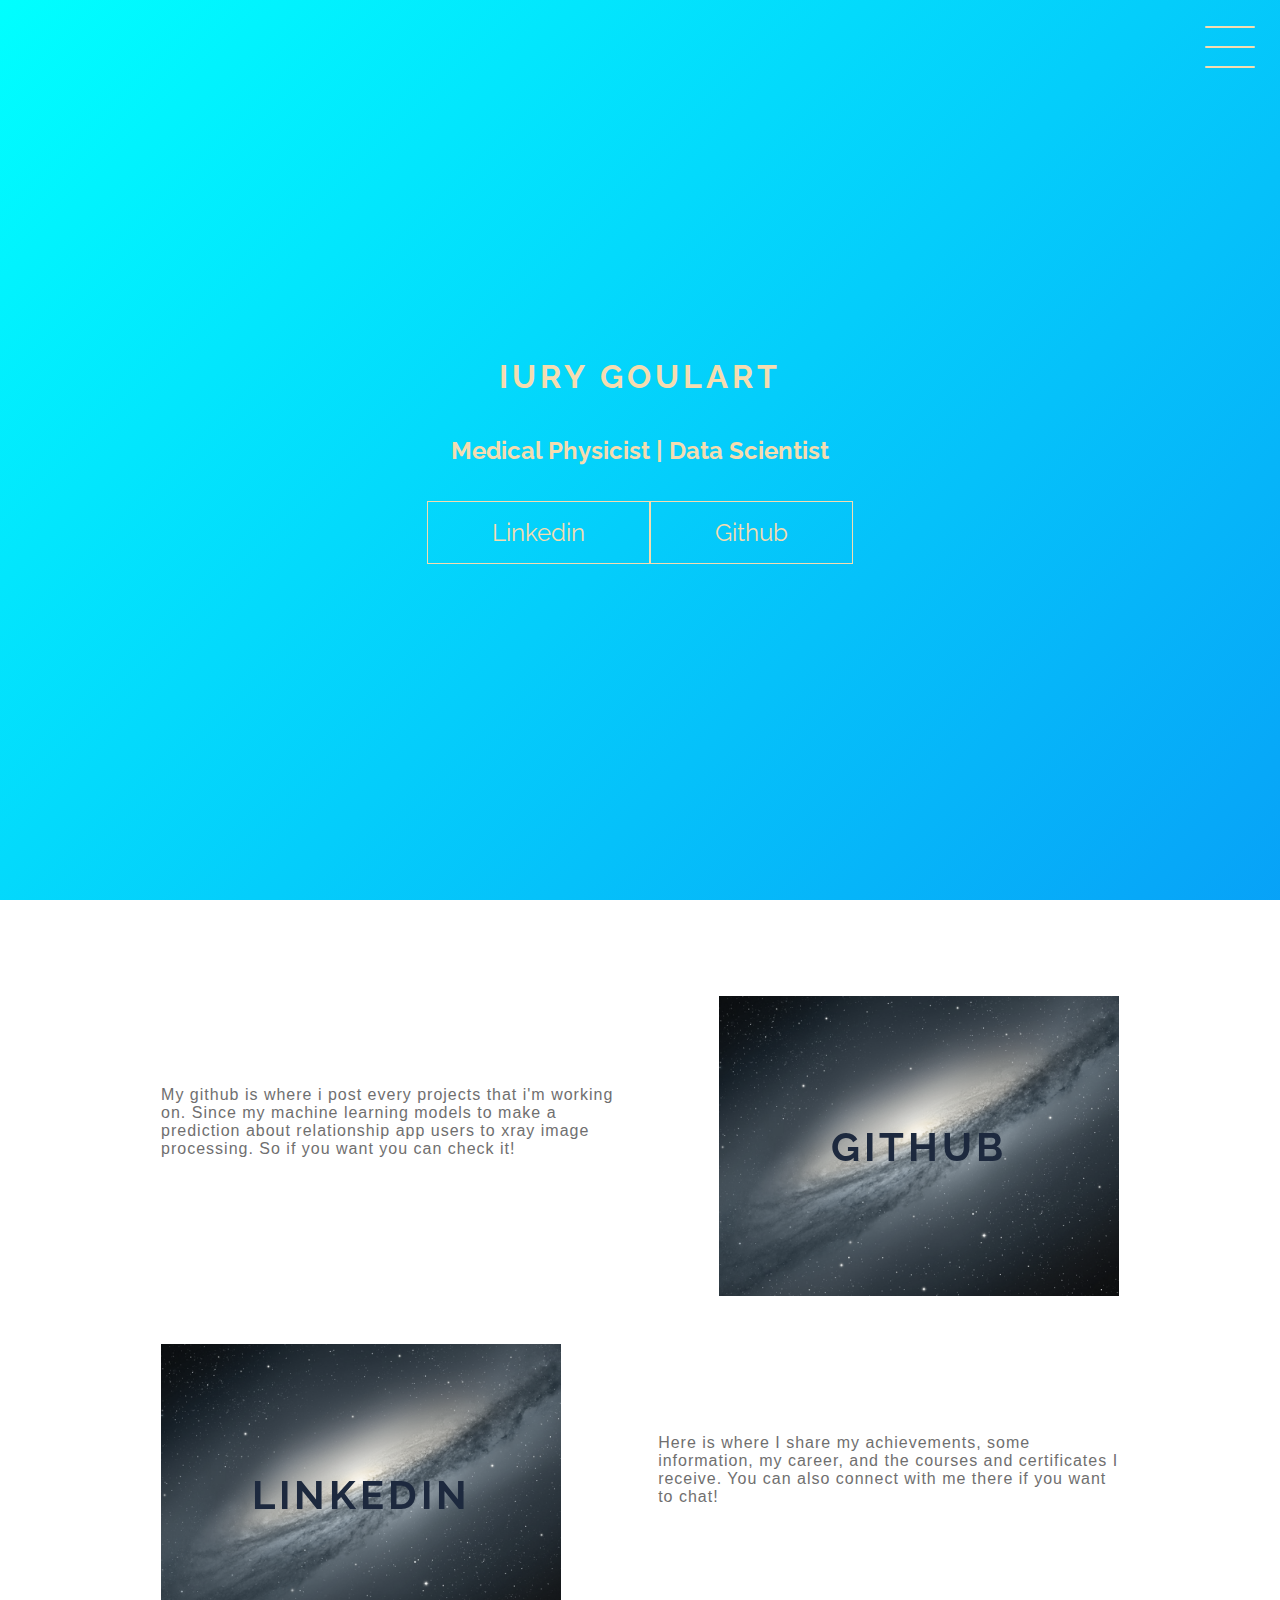
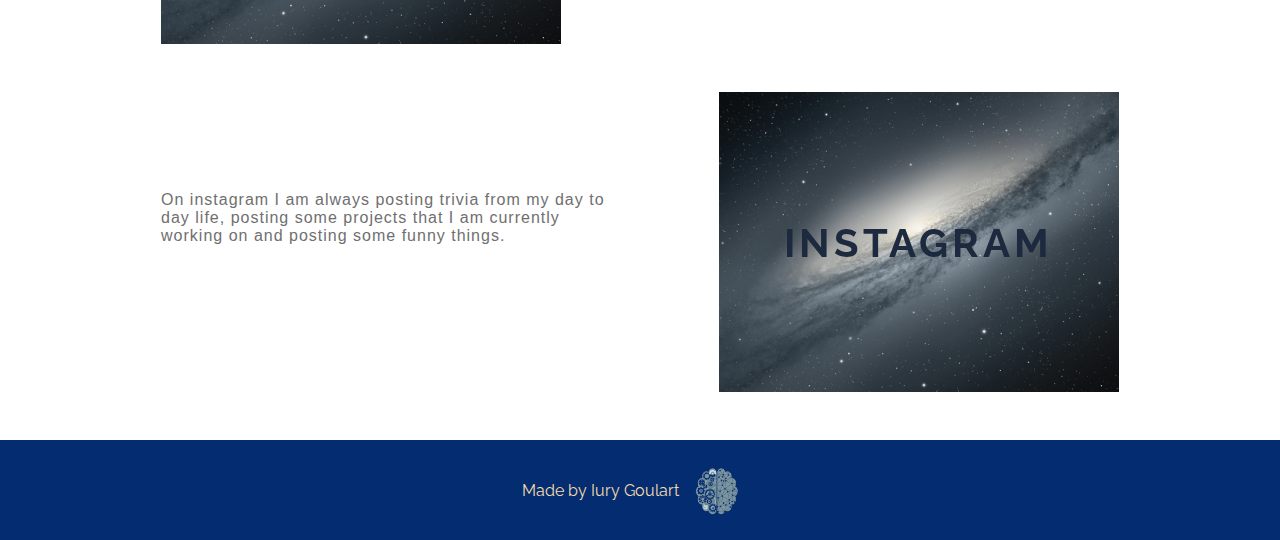
<file: index.html>
<!DOCTYPE html>
<html lang="en">
    <head>
        <!-- Google Tag Manager -->
        <script async src="https://www.googletagmanager.com/gtag/js?id=G-9E26P7NMKH"></script>
        <script>  
            window.dataLayer = window.dataLayer || [];
          function gtag(){dataLayer.push(arguments);}
          gtag('js', new Date());

          gtag('config', 'G-9E26P7NMKH');
        </script>
        <!-- End Google Tag Manager -->
        <meta charset="UTF-8">
        <meta name="viewport" content="width=device-width, initial-scale=1.0">
        <link rel="stylesheet" href="style.css">
        <title>Document</title>
    </head>
    <body>
        <!-- Google Tag Manager (noscript) -->
        <noscript>
            <iframe src="https://www.googletagmanager.com/ns.html?id=GTM-M9R5QG7L"
            height="0" width="0" style="display:none;visibility:hidden"></iframe>
        </noscript>
        <!-- End Google Tag Manager (noscript) -->
        <header class="header-wrapper">
            <div class="header">
                <div class="checkbox-container">
                    <div class="checkbox-wrapper">
                        <input type="checkbox" id="toggle">
                        <label class="checkbox" for="toggle">
                            <div class="trace"></div>
                            <div class="trace"></div>
                            <div class="trace"></div>
                        </label>
                        <div class="menu"></div>
                        <nav class="menu-items">
                            <ul>
                                <li>
                                    <a href="https://iurygoulart23.github.io/">Home</a>
                                </li>
                                <li>
                                    <a href="about-page.html">About me</a>
                                </li>
                                <li>
                                    <a href="https://github.com/iurygoulart23?tab=repositories">Projects</a>
                                </li>
                            </ul>
                        </nav>
                    </div>
                </div>
            </div>
            <h1>Iury Goulart</h1>
            <h2>Medical Physicist  |  Data Scientist</h2>
            <div class="social-media">
                <a href="https://www.linkedin.com/in/iury-goulart-da-fonseca-634819187/">Linkedin</a>
                <a href="https://github.com/iurygoulart23">Github</a>
            </div>
        </header>
        <main class="container">
            <div class="card-container">
                <div class="card-text">
                    My github is where i post every projects that i'm working on. Since my machine learning models to make a prediction about relationship app users to xray image processing. So if you want you can check it!
                </div>
                <div style="cursor: pointer;" onclick="window.location='http://github.com/iurygoulart23';" class="card">
                <div class="card-wrapper">
                        <h2>Github</h2>
                        <p>See my projects</p>
                    </div>
                </div>
            </div>
            <div class="card-container">
                <div style="cursor: pointer;" onclick="window.location='http://linkedin.com/in/iury-goulart-da-fonseca-634819187';" class="card">
                    <div class="card-wrapper">
                        <h2>Linkedin</h2>
                        <p>Follow my career</p>
                    </div>
                </div>
                <div class="card-text">
                    Here is where I share my achievements, some information, my career, and the courses and certificates I receive. You can also connect with me there if you want to chat!
                </div>
            </div>
            <div class="card-container">
                <div class="card-text">
                    On instagram I am always posting trivia from my day to day life, posting some projects that I am currently working on and posting some funny things.
                </div>
                <div style="cursor: pointer;" onclick="window.location='http://instagram.com/iurygoulart';" class="card">
                    <div class="card-wrapper">
                        <h2>Instagram</h2>
                        <p>Or more of my daily life</p>
                    </div>
                </div>
            </div>
        </main>
        <footer class="footer">
            Made by Iury Goulart 
            <img src="images/footer portfolio.png" width="80" height="80" alt="gray neural network image">
            </img>
        </footer>
     
    </body>
</html>
</file>
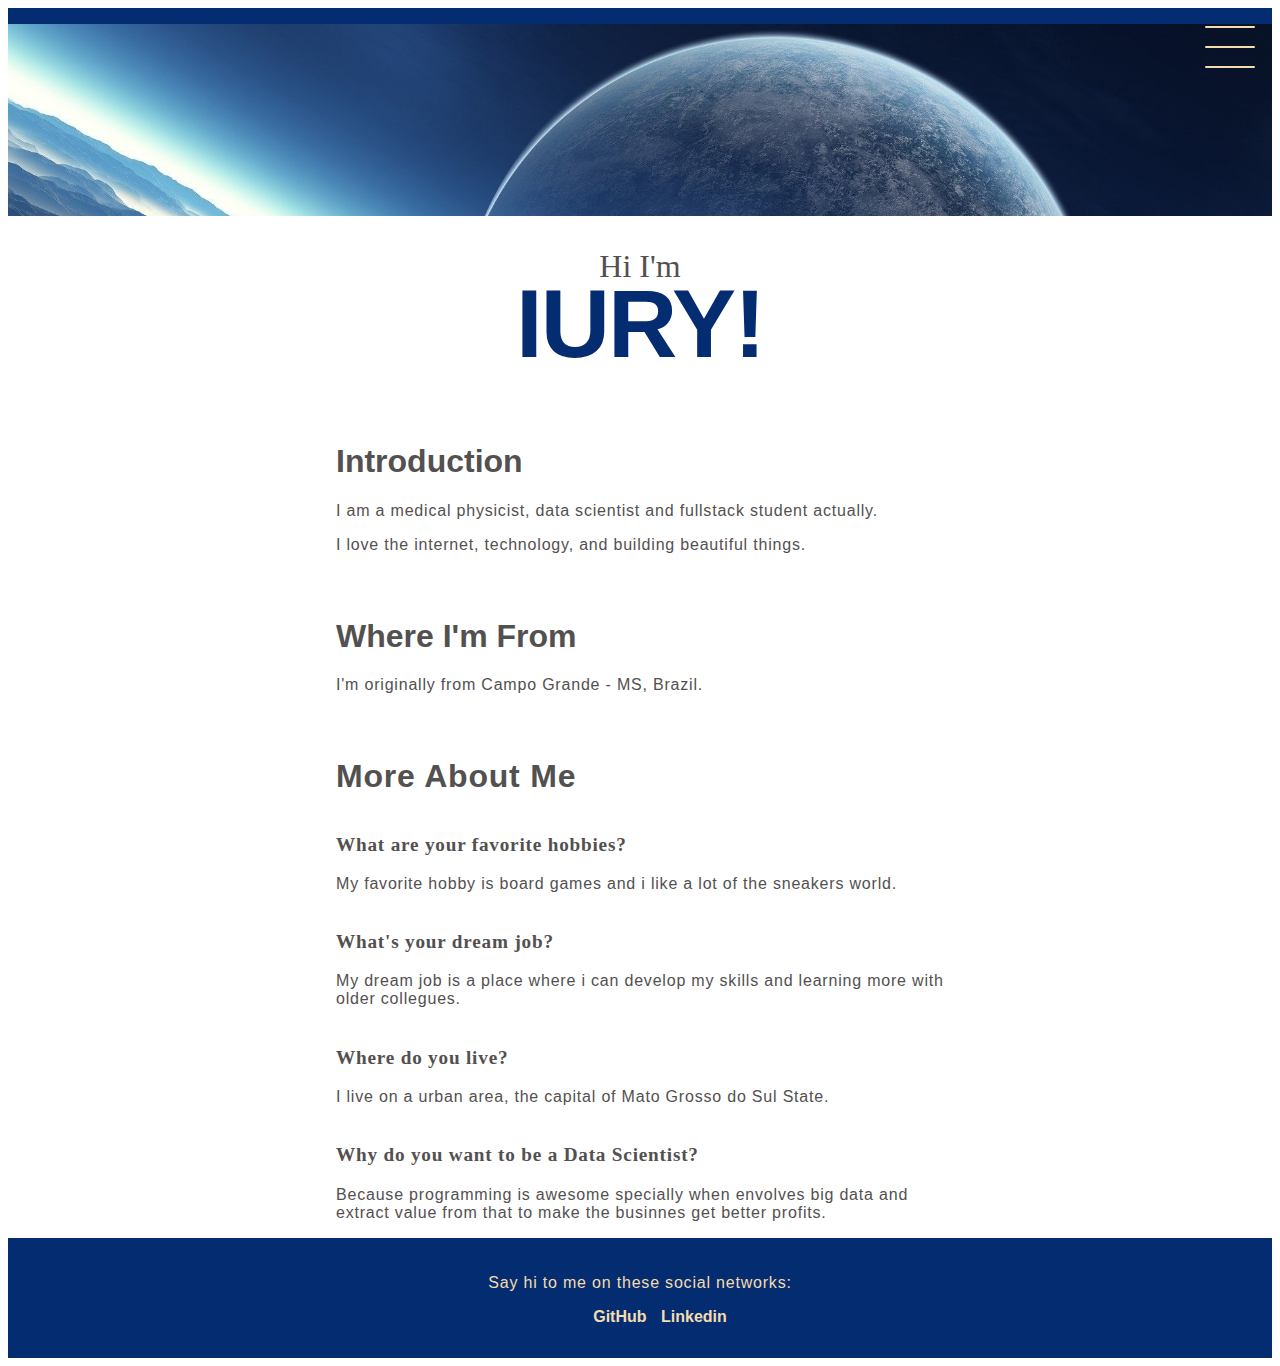
<file: about-page.html>
<!DOCTYPE html>
<html lang="eng">
    <header class='masthead'>
        <meta charset="UTF-8">
        <meta name="viewport" content="width=device-width, initial-scale=1.0">
        <link rel="stylesheet" href="about-style.css">
    </header>
    <header>
        <input type="checkbox" id="toggle">
            <label class="checkbox" for="toggle">
                <div class="trace"></div>
                <div class="trace"></div>
                <div class="trace"></div>
            </label>
        <div class="menu"></div>
        <nav class="menu-items">
            <ul>
                <li>
                    <a href="https://iurygoulart23.github.io/">Home</a>
                </li>
                <li>
                    <a href="about-page.html">About me</a>
                </li>
                <li>
                    <a href="https://github.com/iurygoulart23?tab=repositories">Projects</a>
                </li>
            </ul>
        </nav>
        <p class='masthead-intro'>Hi I'm</p>
        <h1 class='masthead-heading'>Iury!</h1>
    </header>
      <section class="introduction-section">
          <h1>Introduction</h1>
          <p>I am a medical physicist, data scientist and fullstack student actually.</p>
          <p>I love the internet, technology, and building beautiful things.</p>
      </section>
      <section class="location-section">
          <h1>Where I'm From</h1>
          <p>I'm originally from Campo Grande - MS, Brazil. </p>
      </section>
      <section class="questions-section">
          <h1>More About Me</h1>
          <h2>What are your favorite hobbies?</h2>
          <p>My favorite hobby is board games and i like a lot of the sneakers world.</p>
          <h2>What's your dream job?</h2>
          <p>My dream job is a place where i can develop my skills and learning more with older collegues.</p>
          <h2>Where do you live?</h2>
          <p>I live on a urban area, the capital of Mato Grosso do Sul State.</p>
          <h2>Why do you want to be a Data Scientist?</h2>
          <p>Because programming is awesome specially when envolves big data and extract value from that to make the businnes get better profits.</p>
      </section>
      
      <footer class="content-footer">
          <p>Say hi to me on these social networks:</p>
          <ul class="social">
              <li><a class="css-is-deranged" href="https://github.com/iurygoulart23">GitHub</a></li>
              <li><a class="css-is-deranged" href="https://www.linkedin.com/in/iury-goulart-da-fonseca-634819187/">Linkedin</a></li>
          </ul>
        
      </footer>
</html>
</file>
<file: style.css>
@import url('https://fonts.googleapis.com/css2?family=Raleway:ital,wght@1,100&display=swap');

body {
    padding: 0;
    margin: 0;
    color: rgb(245, 220, 175);
    font-family: 'Raleway', sans-serif;
}

.header-wrapper {
    height: 100vh;
    width: 100%;
    background: linear-gradient(-45deg, #5615ab, #042c70, #0a83f5, #00ffff);
    background-size: 400% 400%;
    display: flex;
    flex-direction: column;
    align-items: center;
    justify-content: center;
    position: relative;
    animation: backgroundtransition 8s ease-in-out infinite;
}

h1 {
    text-transform: uppercase;
    letter-spacing: 4px;
}

.social-media {
    margin-top: 1rem;
    display: flex;
}

.social-media a {
    text-decoration: none;
    color: rgb(245, 220, 175);
    font-size: 24px;
    padding: 1rem 4rem;
    border: 1px solid rgb(245, 220, 175);
    min-width: 4rem;
    display: flex;
    justify-content: center;
    align-items: center;
    transition: .5s cubic-bezier(0.55, 0.025, 0.675, 0.97);
}

a:hover {
    color: #042c70;
    background-color: rgb(245, 220, 175);

}

@keyframes backgroundtransition {
    0% {
        background-position: 0% 80%;
    }
    50% {
        background-position: 80% 100%;
    }
    100% {
        background-position: 0% 90%;
    }
}

/* MENU HAMBURGER */
.checkbox-container {
    display: flex;
    justify-content: center;
    align-items: center;
}

.checkbox {
    height: 100px;
    width: 100px;
    position: absolute;
    top: 0;
    right: 0;
    display: flex;
    justify-content: center;
    cursor: pointer;
    z-index: 9999;
    transition: 400ms ease-in-out 0s;
}

.checkbox .trace {
    width: 50px;
    height: 2px;
    background-color: rgb(245, 220, 175);
    position: absolute;
    border-radius: 4px;
    transition: 0.5s ease-in-out;
}

.checkbox .trace:nth-child(1) {
    top: 26px;
    transform: rotate(0);
}

.checkbox .trace:nth-child(2) {
    top: 46px;
    transform: rotate(0);
}

.checkbox .trace:nth-child(3) {
    top: 66px;
    transform: rotate(0);
}

#toggle {
    display: none;
}

/* MENU */
.menu {
    position: absolute;
    top: 28px;
    right: 30px;
    background: transparent;
    height: 40px;
    width: 40px;
    border-radius: 50%;
    box-shadow: 0px 0px 0px 0px rgb(245, 220, 175);
    z-index: -1;
    transition: 400ms ease-in-out 0s;
}

.menu-items {
    position: fixed;
    top: 0;
    left: 0;
    width: 100%;
    height: 100vh;
    display: flex;
    justify-content: center;
    align-items: center;
    z-index: 2;
    opacity: 0;
    visibility: hidden;
    transition: 400ms ease-in-out 0s;
}

.menu-items ul {
    list-style-type: none;
}

.menu-items ul li a {
    margin: 10px 0;
    color: #042c70;
    text-decoration: none;
    text-transform: uppercase;
    letter-spacing: 4px;
    font-size: 40px;
}

/* ANIMAÇAO MENU */
#toggle:checked + .checkbox .trace:nth-child(1) {
    transform: rotate(45deg);
    background-color: #042c70;
    top: 47px;
}

#toggle:checked + .checkbox .trace:nth-child(2) {
    transform: translateX(-100px);
    width: 30px;
    visibility: hidden;
    opacity: 0;
}

#toggle:checked + .checkbox .trace:nth-child(3) {
    transform: rotate(-45deg);
    background-color: #042c70;
    top: 48px;
}

/* BOLHA DO MENU */
#toggle:checked + .checkbox {
    background-color: rgb(245, 220, 175);
}

#toggle:checked ~ .menu {
    box-shadow: 0px 0px 0px 100vmax rgb(245, 220, 175);
    z-index: 1;
}

#toggle:checked ~ .menu-items {
    visibility: visible;
    opacity: 1;
}

/* CARDS */
.container {
    width: 100%;
    height: auto;
    display: flex;
    flex-direction: column;
    justify-content: space-evenly;
    align-items: center;
    margin: 3rem 0;
}

.card-container {
    display: flex;
    align-items: center;
    justify-content: space-evenly;
    width: 90%;
}

.card {
    height: 300px;
    width: 400px;
    margin: 3rem 0 0 0;
    background-image: url('images/card.jpg');
    background-position: center;
    background-repeat: no-repeat;
    background-size: cover;
    display: flex;
    justify-content: center;
    align-items: center;
    filter: grayscale(0.7);
    color: #042c70;
    cursor: pointer;
    transition: 0.3s;
}

.card-text {
    width: 40%;
    font-family: sans-serif;
    letter-spacing: 1px;
    color:rgb(112, 111, 111);
    
}

.card-wrapper {
    text-align: center;
    display: flex;
    flex-direction: column;
    justify-content: center;
    align-items: center;
    position: relative;
}

.card-wrapper::before {
    content: '';
    position: absolute;
    height: 100px;
    width: 100px;
    display: block;
    border: 1px solid #042c70;
    opacity: 0;
    transition: 0.3s;
}

.card-wrapper h2 {
    font-size: 40px;
    text-transform: uppercase;
    letter-spacing: 4px;
    margin: 0;
    transition: 0.3s;
} 

.card-wrapper p {
    font-size: 0;
    visibility: hidden;
    opacity: 0;
    font-weight: bold;
    text-transform: uppercase;
    transition: 0.3s;
}

.card:hover > .card-wrapper::before {
    height: 250px;
    width: 350px;
    opacity: 1;
}

.card:hover > .card-wrapper p {
    font-size: 14px;
    opacity: 1;
    visibility: visible;
}

.card:hover {
    filter: unset;
}

/* FOOTER */
.footer {
    height: 100px;
    width: 100%;
    display: flex;
    justify-content: center;
    align-items: center;
    background-color: #042c70;
}

/* RESPONSIVE */
@media (max-width: 800px) {
    .social-media {
        display: flex;
        flex-direction: column;
    }

    .container {
        margin-top: 0;
    }

    .card-container {
        flex-direction: column;
    }

    .container .card-container:nth-child(1),
    .container .card-container:nth-child(3) {
        flex-direction: column-reverse;
    }

    .card {
        height: 250px;
        width: 250px;
    }

    .card-text {
        width: 90%;
        margin-top: 2rem;
        text-align: center;
    }

    .card:hover > .card-wrapper::before {
        height: 200px;
        width: 200px;
    }
}
</file>
<file: about-style.css>
@import url('https://fonts.googleapis.com/css2?family=Raleway:ital,wght@1,100&display=swap');

body {
    color: #535050;
    font-size: 1em;
    font-family: "Open Sans", "Helvetica Neue", sans-serif;
}

.content-footer,
.masthead-heading,
.masthead-intro {
  text-align: center;
}

.masthead {
  padding: 8em 0;
  background-image: url('images/space.jpg');
  background-size: cover;
  background-repeat: no-repeat;
  border-top: solid 8em #042c70;
}

.masthead-intro {
    margin-bottom: 0.1em;
    font-family: "Gentium Book Basic", Georgia, serif;
    font-size: 2em;
}

.masthead-heading {
    color: #042c70;
    margin-top: -0.2em;
    font-family: "Open Sans", "Helvetica Neue", sans-serif;
    font-weight: bold;
    font-size: 6em;
    letter-spacing: -0.02em;
    text-transform: uppercase;
}

.introduction-section,
.location-section,
.questions-section {
    max-width: 38em;
    margin-left: auto;
    margin-right: auto;
    margin-top: 2em;
}

.introduction-section > p,
.location-section > p,
.questions-section,
.content-footer > p {
    font-weight: 300;
    letter-spacing: 0.05em;
}

.questions-section > h2 {
    font-family: "Gentium Book Basic", Georgia, serif;
    font-size: 1.2em;
    font-weight: bold;
    /* Layout */
    margin: 2em 0 1em 0;
}

section > h1 {
    margin-top: 2em;
}

.content-footer,
.masthead-heading,
.masthead-intro {
    text-align: center;
}

.masthead {
    padding: 6em 0;
    background-image: url('images/space.jpg');
    background-size: cover;
    background-repeat: no-repeat;
    border-top: solid 1em #042c70;
}

.masthead-intro {
    margin-bottom: 0.1em;
    font-family: "Gentium Book Basic", Georgia, serif;
    font-size: 2em;
}

.masthead-heading {
    margin-top: -0.2em;
    font-family: "Open Sans", "Helvetica Neue", sans-serif;
    font-weight: bold;
    font-size: 6em;
    letter-spacing: -0.02em;
    text-transform: uppercase;
}

/* MENU HAMBURGER */
.checkbox-container {
    display: flex;
    justify-content: center;
    align-items: center;
}

.checkbox {
    height: 100px;
    width: 100px;
    position: absolute;
    top: 0;
    right: 0;
    display: flex;
    justify-content: center;
    cursor: pointer;
    z-index: 9999;
    transition: 400ms ease-in-out 0s;
}

.checkbox .trace {
    width: 50px;
    height: 2px;
    background-color: rgb(245, 220, 175);
    position: absolute;
    border-radius: 4px;
    transition: 0.5s ease-in-out;
}

.checkbox .trace:nth-child(1) {
    top: 26px;
    transform: rotate(0);
}

.checkbox .trace:nth-child(2) {
    top: 46px;
    transform: rotate(0);
}

.checkbox .trace:nth-child(3) {
    top: 66px;
    transform: rotate(0);
}

#toggle {
    display: none;
}

/* MENU */
.menu {
    position: absolute;
    top: 28px;
    right: 30px;
    background: transparent;
    height: 40px;
    width: 40px;
    border-radius: 50%;
    box-shadow: 0px 0px 0px 0px rgb(245, 220, 175);
    z-index: -1;
    transition: 400ms ease-in-out 0s;
}

.menu-items {
    position: fixed;
    top: 0;
    left: 0;
    width: 100%;
    height: 100vh;
    display: flex;
    justify-content: center;
    align-items: center;
    z-index: 2;
    opacity: 0;
    visibility: hidden;
    transition: 400ms ease-in-out 0s;
}

.menu-items ul {
    list-style-type: none;
}

.menu-items ul li a {
    margin: 10px 0;
    color: #042c70;
    text-decoration: none;
    text-transform: uppercase;
    letter-spacing: 4px;
    font-size: 40px;
}

/* ANIMAÇAO MENU */
#toggle:checked + .checkbox .trace:nth-child(1) {
    transform: rotate(45deg);
    background-color: #042c70;
    top: 47px;
}

#toggle:checked + .checkbox .trace:nth-child(2) {
    transform: translateX(-100px);
    width: 30px;
    visibility: hidden;
    opacity: 0;
}

#toggle:checked + .checkbox .trace:nth-child(3) {
    transform: rotate(-45deg);
    background-color: #042c70;
    top: 48px;
}

/* BOLHA DO MENU */
#toggle:checked + .checkbox {
    background-color: rgb(245, 220, 175);
}

#toggle:checked ~ .menu {
    box-shadow: 0px 0px 0px 100vmax rgb(245, 220, 175);
    z-index: 1;
}

#toggle:checked ~ .menu-items {
    visibility: visible;
    opacity: 1;
}

.introduction > p,
.location > p,
.content-footer > p {
    font-weight: 300;
    letter-spacing: 0.05em;
}
h2 {
    font-family: "Gentium Book Basic", Georgia, serif;
    font-size: 1.2em;
    font-weight: bold;
}

.introduction-section,
.location-section,
.questions-section {
    max-width: 38em;
    margin-left: auto;
    margin-right: auto;
    margin-top: 2em;
}
.content-footer {
  height: 80px;
  width: 100%;
  padding: 20px 0;
  text-align: center;
  background-color: #042c70;
  text-decoration: none;
}
.social > li {
  display: inline-block;
  margin: 0 5px;
}
.content-footer > p {
  color: rgb(245, 220, 175);
}
a {
    font-weight: bold;
    text-decoration: none;
    color: rgb(245, 220, 175);
}
  
@media only screen and (max-width: 500px) {
    .masthead {
        padding: 3em 0;
    }
    .masthead-heading {
        font-size: 3em;
    }
    .content-footer {
        padding: 1em 1.5em;
  }
}
</file>
